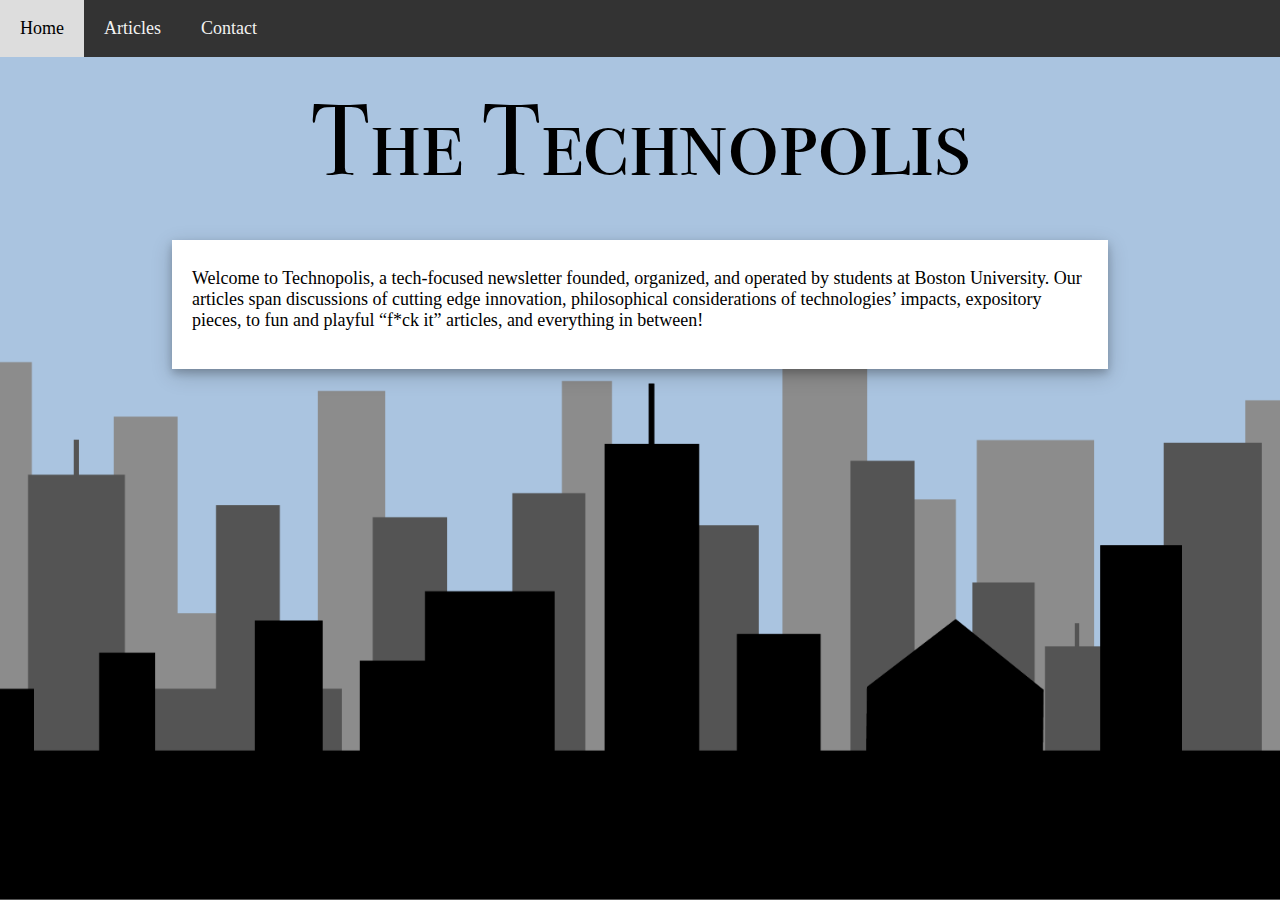
<file: index.html>
<html>
<head>
<title>The Technopolis-Home</title>
<link rel="stylesheet" type="text/css" href="css/style.css">

</head>
<body>
  
  <h1> The Technopolis </h1>


<div class="navbar">
    <a href="#home">Home</a>
    <a href="articles.html">Articles</a>
    <a href="contact.html">Contact</a>
</div>

  <div class="article_block">
    <p>Welcome to Technopolis, a tech-focused newsletter founded, organized, and operated by students at Boston University. Our articles span discussions of cutting edge innovation, philosophical considerations of technologies’ impacts, expository pieces, to fun and playful “f*ck it” articles, and everything in between! </p>

</div>
  


</body>
</html>
</file>
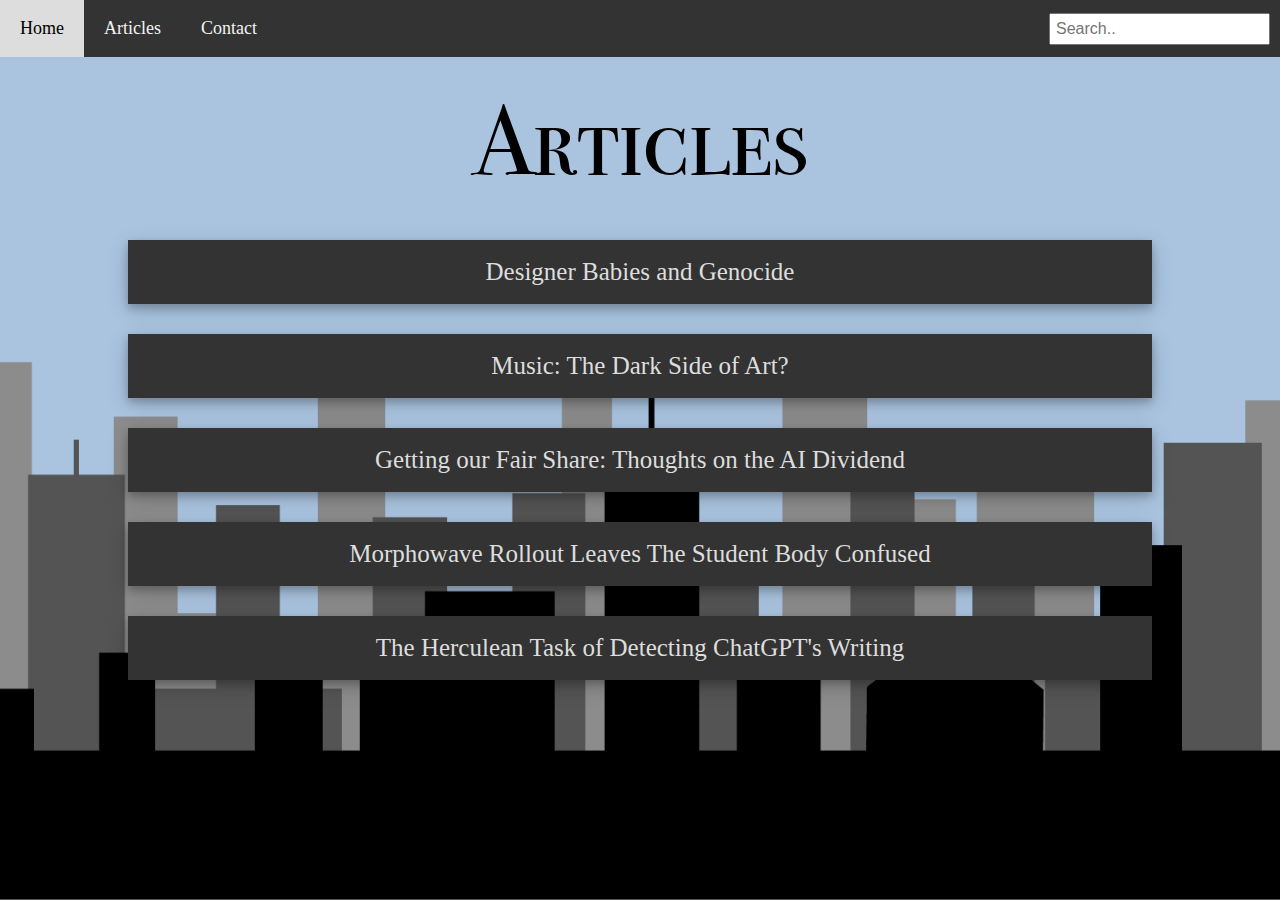
<file: articles.html>
<html>
<head>
<title>The Technopolis-Articles</title>
<link rel="stylesheet" type="text/css" href="css/style.css">

</head>
<body>

<h1> Articles </h1>


<div class="navbar">
  <a href="index.html">Home</a>
    <a href="#articles">Articles</a>
    <a href="contact.html">Contact</a> 
    </div>
  

</div>

<div class="search-container">
  <input type="text" placeholder="Search.." id="searchInput" oninput="handleInput()">
  <div id="searchResults"></div>
</div>

    
<div class="content">
  <div class="content">

  <button type="button" class="collapsible_article" id="Designer Babies and Genocide" >Designer Babies and Genocide</button>
    <div class="article_content">
        <p>A thought experiment is broadly defined as an experiment that is carried out through your imagination. Many aspects of CRISPR technology seemed to be a thought experiment, a distant future imagined in sci-fi movies like Gattaca. That way of thinking has been revolutionized and disassembled with the introduction of CRISPR. CRISPR technology is an extremely cheap and efficient method of editing genes which scientists believe could even cure diseases like cancer and cystic fibrosis in the near future. Biophysicist Dr. He Jiankui produced the first “Designer Babies” in early 2018, causing a massive uproar in the scientific community. Instead of being revered as the next scientific messiah, he was denounced, criticized, and thrown behind bars. The twins whose genomes were edited are codenamed “Lulu” and “Nana” and are currently HIV-resistant toddlers. The success of this experiment cannot be truly evaluated until later in their life, but it is widely agreed that this experiment was unacceptable. The agreement forms were written in English, despite the participants’ inability to read the language, and they were lured in with financial compensation. The research paper has not been published and He Jiankui has been completely discredited by his University and the scientific community. This bizarre incident was a gathering point for scientists, ethicists, and the public as a whole. On the other hand, Dr. He Jiankui has been released and may be re-entering the lab soon. A very interesting subset of ethical debates involves the consideration of CRISPR designer babies as an indirect route for “cultural genocide” on the deaf community.</p>

        <p>Several studies on mice and other supporting studies have brought the very likely reality of delivering gene therapy to treat hereditary deafness. While this is a revolutionary idea, it also presents the possibility of eliminating an entire community of people. From the lens of a hearing person, it may seem “obvious” that the ability to hear is advantageous to an inability to hear, but many members of the deaf community vehemently disagree. They have on many occasions stated that even research on this topic is equivalent to genocide upon their community. Viewing the situation objectively, deafness is at its base an alternative genetic makeup that places them in a natural bilingual environment with a community that awaits them. The act of removing them from these potential experiences without their consent could very well be seen as a means to suppress the deaf community. As a result, the already blurred line between ethical and unethical practice becomes further blurred.</p>

        <p>Viewing a person as, well, a person before attributing them to their disability seems incredibly straightforward, but identifying and accepting nuance has never been a simple task. Hypothetically speaking, let's say we decide we can “cure” deafness and create a completely hearing world. What’s the next step? Marfan Syndrome? Marfan Syndrome is an inherited condition that affects healthy connective tissue which produces an array of symptoms such as a tall and thin frame, fragile joints, long legs, aortic dilation, etc. This may seem ethical at the moment and defended by the fact that it causes major problems in terms of quality of life, but why stop there? What about albinism? Now this is a condition that has little effect on actual quality of life, but it could encompass an emotional toll deriving from unwanted questions about their appearance and other forms of harassment. But since they “fixed” the other two conditions, why not “fix” this one too? And all of a sudden, we are in a dystopian world in which we cherry-pick genetic dispositions such as height and intelligence. Obviously, the hypothetical situation described is extremely exaggerated and there is much more complexity involved than that, but it illustrates why we can’t just hand ethical decisions such as these to a handful of scientists/ethicists and expect them to make the best choice for everyone.</p>

        <p>I think this debate on CRISPR gene editing is one that will have a largely positive impact on society’s understanding of disability as a whole. While it remains unclear what the right course of action is in this situation, the conversations that occur as a result shed light on many preconceptions and implicit biases we have regarding populations with disabilities. The attribution of a person to solely their disability is an issue that has been rampant for decades, that – even today – is seldom reflected on. CRISPR technology’s impact spreads past scientific barriers, and society’s actions regarding CRISPR will say a great deal about our sensitivity to other cultures and communities.</p>
        
        <p class="alignright">Author: Manoj Harikumar</p>
          <br>
          <br>
          <br>
          <br>
             
  </div>
    
  <button type="button" class="collapsible_article" id="Music: The Dark Side of Art?" >Music: The Dark Side of Art?</button>
    <div class="article_content">
        <p class="center">DISCLAIMER</p>
        <p class="center">The following article, although discussing a serious topic, examines it in a way that is philosophical and not meant to be taken completely seriously given its unscientific nature. However, I hope you have fun while reading this.</p>

        <p>Take a walk down Commonwealth Ave, through Mugar library, or any one of Boston University’s many study spots, and you’ll find that listening to music is very popular. Walking through any of these places without spotting someone with a headphone or earbuds in their ears would be a tall task for any given day. As you would expect, music isn’t just popular at Boston University. According to IFPI’s 2023 Global Music Report, there are 589 million paid subscription accounts to streaming services. </p>

        <p>Unfortunately, depression, especially among people ages 15-29, is also very prevalent. In 2019, researchers conducted a study on mood regulation and music. According to the study, suicide is the leading cause of death for this demographic globally and around 13% of Americans fit the DSM criteria for depression. Additionally, depression is especially dangerous among young people because if untreated, it can become a lifelong disability.</p>

        <p>As the article explains, the prevalence of depression and the digitalization of music has allowed music to become a popular coping mechanism for many young people. Yet research has shown that listening to music to help with mental issues has mixed results at best. The article continues by classifying coping methods into two categories: 1) listening to music that mirrored and intensified their current mood (which most participants adopted) and 2) listening to music that differed from their current mood.</p>
  
        <p>While listening to music that mirrored the participants’ emotions was more common, these participants were also generally least aware of how the music affected them. Counterintuitively, both of these methods “appeared to have negative outcomes at times and positive outcomes at other times.” The article suggests that understanding when music leads to these positive or negative outcomes requires further examination.
        </p>
    
        <p>The prevalence of music as a cathartic art form marks an interesting philosophical case in our relationship with music. Why is music such a great coping tool in some situations and ineffective or even detrimental in others? What is it about music that gives it such a cathartic quality to begin with? The subjective nature of art and its fundamental truths cannot be reached scientifically, so to answer this question, we turn to philosophy.</p>
    
        <p>Friedrich Nietzsche, a German philosopher, sought to answer this question in his book The Birth of Tragedy. Nietzsche believes that in all art there are two distinct elements: the Apollonian and the Dionysian. The Apollonian represents the principle of individuation; the serene, dream-like experience that an audience experiences from visual art. The Dionysian represents the intoxicating yet unifying experience that an audience experiences from music, where the individual is lost.</p>
    
        <p>This Dionysian element of music grants it its cathartic elements: unlike visual art, which takes audiences to a new world where each reality’s limits are fixed and solely an individual experience, music can cause people to lose a sense of individuality and act in ways that they would never in other social situations. Think about a party or a concert! Also, unlike the Apollonian, the Dionysian lies somewhere more grounded in reality, where audiences are more connected to their emotions, or what Nietzsche refers to as one’s “primal being.”
        </p>
    
        <p>This means that the Dionysian parallels reality in ways that the Apollonian could never in the same way that, as discussed earlier, it appears most people tend to listen to music that mirrors their own emotions, potentially intensifying it. Nietzsche’s theory also explains why listening to music different to current emotions doesn’t work because it doesn’t match reality. What’s important is that it seems that neither of the depression-coping strategies eliminate negative emotions. So is listening to music that intensifies negative emotions purely destructive?</p>
  
        <p>Aristotle answers this question in what he refers to as the “Paradox of Tragedy,” where unpleasant artistic experiences (he refers to tragic poems) can often be pleasurable to audiences. He explains that tragedy portrayed in art can evoke emotions of fear and pity, creating catharsis for audiences who are temporarily transported away from their own issues and, once they return back to reality, are able to accept their problems as facts of life.</p>

        <p>After considering the ideas of both Nietzsche and Aristotle, it seems that music can prove therapeutic in temporarily intensifying the negative emotions we experience as an expressive catharsis. Yet, like all things, this catharsis must be taken in moderation. If tragedy evokes fear and pity as Aristotle believes, then too much of this fear and pity will prove detrimental to the audience. For future research projects on music and mood regulation, a hypothesis to test might be that excessive music listening may be a maladaptive coping mechanism and a factor in the mixed results of musical therapy.</p>

        <p>The ability of music to influence our mood is much more nuanced than one might expect at first glance, and it seems in excess that it can be harmful to mental health. Using music to influence mood continues to be a popular coping tool, but its cathartic and Dionysian properties represent a dark part of art.
        </p>

        <p>References:</p>
        <p>Stewart, J., Garrido, S., Hense, C., & McFerran, K. Music Use for Mood Regulation: Self-Awareness and Conscious Listening Choices in Young People With Tendencies to Depression. National Library of Medicine: Frontiers in psychology, 2019. https://doi.org/10.3389/fpsyg.2019.01199.
        <br> Garrido, Sandra, and Emery Schubert. "Moody melodies: Do they cheer us up? A study of the effect of sad music on mood." Psychology of Music 43, no. 2 (2015): 244-261.
        <br>
        Cooper, D. E. (2019). Aesthetics (2nd ed.). Wiley Global Research (STMS). https://reader.yuzu.com/books/9781119116820
        </p>
        

        <p class="alignright">Author: Jericho Jacala<br></p>
          <br>
          <br>
          <br>
          <br>
             
  </div>

   <button type="button" class="collapsible_article" id="Getting our Fair Share: Thoughts on the AI Dividend" >Getting our Fair Share: Thoughts on the AI Dividend</button>
  <div class="article_content">
      <img src="docs/assets/JerryAIDivedendGraphic.png" alt="AI dividend Story Graphic" class="center" > 

        <p>At the end of September, OpenAI’s ChatGPT gained the ability to access the internet. Previously, the chatbot had a knowledge cutoff at September 2021, but Plus and Enterprise users now have the power of the internet at their fingertips. While this is groundbreaking news for generative AI, in an internet where data is king, where personal information is bought and sold by the truckload, what do these breakthroughs in AI mean for the average person?
        </p>

        <p>The constant growth of training data for publicly available generative AI systems improves the user experience for everyone. But this type of artificial intelligence is really only the tip of the iceberg. As we develop other models for applications such as marketing and law enforcement, much of artificial intelligence will (or already has) used public data to generate private gains that far exceed their public benefit. Since all models require public data for their production, then for all models we deserve a part of the benefits.
        </p>

        <p>One possible solution that has emerged is an AI Dividend. Big Tech companies would pay into a fund via a licensing plan. This fund is then equally and publicly distributed in exchange for using public information as training data. As technologists Bruce Schneier and Barath Raghavan, the creators of the idea, write, “Our plan can’t make sure there are no downsides to the development of AI, but it would ensure that all Americans will share in the upsides — particularly since this new technology isn’t possible without [the public’s] contribution.”</p>
  
        <p>Americans, and all people, should be able to take their share of the benefits from this new technology-but the idea of an AI Dividend needs some fleshing out. One major issue is that data inequality spans far more than just generative artificial intelligence. Before we ask ourselves if we should get a piece of the earnings, we (as a society) should ask ourselves, “Should I even let my data be collected?” Through the implementation of an AI Dividend, we legitimize the collection of our data instead of choosing to regulate it.
        </p>
    
        <p>The issues don’t stop there. Raghavan and Schneier both claim that, “...[the AI Dividend] isn’t an attempt to strangle this nascent technology,” referring to generative AI. Yet such a dividend, especially at this stage in its development, might do just that. Contrary to their claims, generative AI is expensive to develop and maintain. and worse, its path to profitability isn’t exactly clear. According to Gerrit De Vynck, a tech reporter for the Washington Post, Generative AI requires gigantic amounts of training data, necessitating specialized hardware, engineers, and powerful servers to run models. To make matters worse, Vynck also points out that the data provided by generative AI is unreliable: “Chatbots also make up false information and pass it off as real, a problem that the companies are trying to solve but some AI researchers say might not be possible to fix.” The bottom line is that generative AI is not a cheap technology but currently very expensive, and that an AI Dividend would inevitably impede the development of the technology at this point in time.</p>
    
        <p>Handing out licenses to use public data also begs the question, “What is public data?” Some examples are clear- census data, government spending, and criminal records are all readily available to the public. This data is made available by government bodies. Yet other entities, such as Instagram and Google, have made a living off of collecting data in exchange for a service. The public’s lack of compensation for its contribution in the production of generative AI, even AI in general, is only a small part of a much greater problem that the collection of our data is almost inescapable. Data is collected, bought, and sold by the ton through loyalty programs, search engines, and social media. The AI Dividend aims to compensate the public for the production of AI models when our data is used for so much more. In a world where corporations live and die on the collection of data from the public and staying in touch with their demographic, generative AI has become a scapegoat for the problem. In other words, if we want to implement a dividend to compensate people for their data, AI may be a great starting point, but to regulate artificial intelligence while allowing companies like Facebook and Google to continue to collect data for profit would be unfair.</p>
    
        <p>Despite these issues, such a dividend could potentially act as a Universal Basic Income, and one that only comes out of the pockets of Big Tech at that. Even here in the United States, there remains a large disparity between the digital infrastructure in different regions, specifically between richer and poorer communities. As automation and computing become more and more influential, giving people the capital they need to buy groceries, pay rent, and even cover business expenses- may help move the needle towards bridging that gap.
        </p>
    
        <p>Raghavan and Schneier remind us that we’ve regulated other natural resources for the public good in the past: “For four decades, Alaskans have opened their mailboxes to find checks waiting for them, their cut of the black gold beneath their feet” They refer to the Alaska Permanent Fund, which has allowed Alaskans to share in the benefits of oil in Alaska. The AI Dividend would handle the same issues in an AI-driven world. While still in its infancy, the implementation of an AI Dividend is worth considering.
        </p>

    <p>References:</p>
    <p>Arunasalam, Samrhitha. “CHATGPT Users Can Now Browse Internet, OpenAI Says.” Reuters, September 27, 2023. https://www.reuters.com/technology/openai-says-chatgpt-can-now-browse-internet-2023-09-27/#:~:text=Sept%2027%20(Reuters)%20%2D%20ChatGPT,its%20earlier%20September%202021%20cutoff.
    <br>Schneier, Bruce, and Barath Raghavan. “Artificial Intelligence Can’t Work without Our Data.” POLITICO, June 29, 2023. https://www.politico.com/news/magazine/2023/06/29/ai-pay-americans-data-00103648.
    <br>De Vynck, Gerrit. “Every Start-up Is an AI Company Now. Bubble Fears Are Growing.” The Washington Post, WP Company, 5 Aug. 2023, www.washingtonpost.com/technology/2023/08/05/ai-hype-bubble-chatgpt/. 
    <br>Schneier, Bruce, and Barath Raghavan. “Artificial Intelligence Can’t Work without Our Data.” POLITICO, June 29, 2023. https://www.politico.com/news/magazine/2023/06/29/ai-pay-americans-data-00103648. </p>
         
        
        
        
    
  
          <p class="alignright">Author: Jericho Jacala <br> Graphic: Anna LaPrade</p>
          <br>
          <br>
          <br>
          <br>
             
      
  </div>


  
    
<button type="button" class="collapsible_article" id="Morphowave Rollout Leaves The Student Body Confused" >Morphowave Rollout Leaves The Student Body Confused</button>
<div class="article_content">
    <img src="docs/assets/HoseArticleMorphowaveGraphic.png" alt="Hose Article Morphowave Graphic" class="center" > 

    <p>The rollout of Morphowave technology across BU dining halls has been a concerning effort on BU’s part. These funky-looking biometric scanners that supposedly speed up the process of dining hall entry have been a headache for many as many ask what the point of these new scanners are. Although it may not seem like it, these new biometric scanners give insight into an ever-increasing conflict arising between consumers and large corporations.</p>
   
    <p>Biometric scanning is becoming a prevalent way of accessing places or objects. Many people have fingerprint scanners or facial recognition on their phones or computers because of the convenience allotted by this software. As a result, many campuses are using this by implementing biometric scanners, like those of Morphowave, into daily student life. Yet the rollout of the technology here at Boston University has been not only forceful but without the consent of the student body. Here are a multitude of reasons, such as the lack of clarity from dining hall services about how extensive Morphowave tech would be used and the way these products have been pushed to students, as well as the potential consequences of giving this information to a third party are all great reasons for concern if you’re a student here at BU.</p>
   
    <p>There was immense confusion suffered by many as they strolled into Warren dining hall and saw a sign that signaled the end of the Terrier Card era and the beginning of the hand-waving era. Many were rightly taken aback as this shift in policy was concerning to those who had ethical concerns or just security concerns. The lack of transparency on BU’s part prompted members of Technopolis to reach out to the dining services to state and make our concerns known to the administration. Much to our surprise, after notifying BU Auxiliary Services of these concerns, we were notified by the Media Director they had no clue that such a policy was being marketed toward students as they stated, “There are no plans to phase out Terrier Cards on campus, including in the dining halls. The Morpho technology is simply another tool that students may use to gain entrance into our dining halls.” If the administration is not aware of the direct contradictions being made, then how can we as students trust the decisions being made behind the scenes?</p>

    <p>Furthermore, the amount of trust BU expects us to put into a biometric system is unrealistic. Regardless if biometric entry is a good or convenient way of going about our daily routines, the storage of biometric data has a greater chance of risk involved when using it. Assurances of safety were made by BU through an email explaining that “the Morphowave reader scans biometric points on your hand… these points are converted into binary code and your fingerprint scans are then deleted. These points are stored securely and cannot be translated back into fingerprints.” However, the true level of security comes into question as biometric data breaches are becoming more common as society becomes more reliant on these forms of security. Even if actions are taken to safeguard a user’s biometric information, it is still possible for corporations to sell this biometric data with or without a user’s consent. This is where a lot of modern legislation regarding biometric data comes into play. There are currently 6 states that have implemented legislation that protects a citizen’s right to unethical use of their biometric data (bclplaw). Biometric data collection is riskier than typical data collection because of the direct tie to a user’s person which makes the recovery of compromised data more difficult. You can always update passwords or documents; you cannot easily change your fingerprints or face(Bloomberg Law). The potential of biometric identity theft should terrify all who partake in this digitized world.</p>

    <p>Ultimately, BU’s decision to implement such a controversial technology has created confusion among the student body. The convenience of scanning your hand does not drastically outweigh the extra second it takes to swipe a card, as well as the higher risk biometrics pose. A switch to biometric scanners at a dorm entry point may be a better alternative, because once more what is the need for a biometric scanner when a student wants a sandwich?</p>
  
    <p>References:</p>
    <p>
        https://www.bclplaw.com/en-US/events-insights-news/us-biometric-laws-and-pending-legislation-tracker.html 
        https://pro.bloomberglaw.com/brief/biometric-data-privacy-laws/
        </p>

        <p class="alignright">Author: Jose Lopez <br> Graphic: Anna LaPrade</p></p
        <br>
        <br>
        <br>
        <br>
           
    
</div>

<button type="button" class="collapsible_article" id="The Herculean Task of Detecting ChatGPT's Writing">The Herculean Task of Detecting ChatGPT's Writing</button>
<div class="article_content">
    <img src="docs/assets/ChatGPTStoryGraphic.png" alt="Chat GPT Story Graphic" class="center" >

    <p>In the era of advanced artificial intelligence, distinguishing between human and AI-generated text has emerged as an intricate puzzle, with ChatGPT at its heart. This powerful language model poses an exceptionally challenging task when it comes to identifying its outputs, owing to its design that withholds access to responses across chats and the infinite array of prompts users can input.</p>

    One of the central obstacles in recognizing ChatGPT's work lies in its astonishing adaptability. The model can seamlessly mold its writing style to fit various contexts, rendering it nearly indistinguishable from human-generated content. This adaptability is a result of extensive training on a diverse dataset, enabling ChatGPT to produce context-aware responses that blur the lines between human and AI-generated text.
    <br>
    <br>
    Adding to the complexity is ChatGPT's design, which refrains from providing access to responses across different chat sessions. Each interaction with the model exists in isolation, without a window into its prior responses or prompts from other users. This intrinsic lack of transparency hinders efforts to uncover patterns that could reveal AI-authored content.
    <br>
    <br>
    Compounding the challenge is the fact that users can input an endless variety of prompts into ChatGPT. From innocuous queries to potentially harmful content, the sheer volume of possible inputs makes identifying ChatGPT's contributions within this vast ocean of interactions an immensely formidable task.
    <br>
    <br>
    In the face of these daunting hurdles, researchers and developers continue to grapple with inventive approaches to distinguish AI-generated text from human writing. However, as models like ChatGPT persistently evolve and adapt, the task of identifying their work remains a Herculean endeavor, highlighting the ever-expanding complexity of AI in our digital world.
    <br>
    <br>
    Did you notice this article was written by ChatGPT? If not, point proven! At this point, AI written content can be nearly unintelligible from its human-created counterpart. Imagine how difficult it could become with further AI development!
    <br>
    <br>
    
    <p class="alignright">Author: Chat GPT ;)<br>Graphic: Anna LaPrade </p>
    <br>
    <br>
    <br>
    <br>

</div>
    
</div>

<script>
      function handleInput() {
            var searchInput = document.getElementById('searchInput');
            var searchResults = document.getElementById('searchResults');
            var content = document.getElementsByClassName('collapsible_article');
            var searchText = searchInput.value.toLowerCase();

            if (searchText === '') {
                searchResults.innerHTML = '';
                return;
            }

            searchResults.innerHTML = '';

            
            for (var i = 0; i < content.length; i++) {
                var articleId = content[i].id.toLowerCase();
                
                if (articleId.includes(searchText)) {
                    
                    var button = document.createElement('button');

                    button.className = 'search-result-button';

                    var buttonText = articleId.length > 20 ? articleId.substring(0, 20) + '...' : articleId;

                    button.textContent = buttonText;
                    button.onclick = goToArticle.bind(null, content[i].id);
                    button.className = 'newbutton';

                    searchResults.appendChild(button);
                }
            }
        }

    function goToArticle(articleId) {
    var articleElement = document.getElementById(articleId);

    if (articleElement) {
      articleElement.classList.add('highlighted');
      articleElement.scrollIntoView({ behavior: 'smooth', block: 'center' });

       setTimeout(function () {
            articleElement.classList.remove('highlighted');
        }, 2000);
    }
}

    
    var coll = document.getElementsByClassName("collapsible_article");
    var i;
    
    for (i = 0; i < coll.length; i++) {
      coll[i].addEventListener("click", function() {
        this.classList.toggle("active");
        var content = this.nextElementSibling;
        if (content.style.display === "block") {
          content.style.display = "none";
        } else {
          content.style.display = "block";
        }
      });
    }
</script>



</body>
</html>
</file>
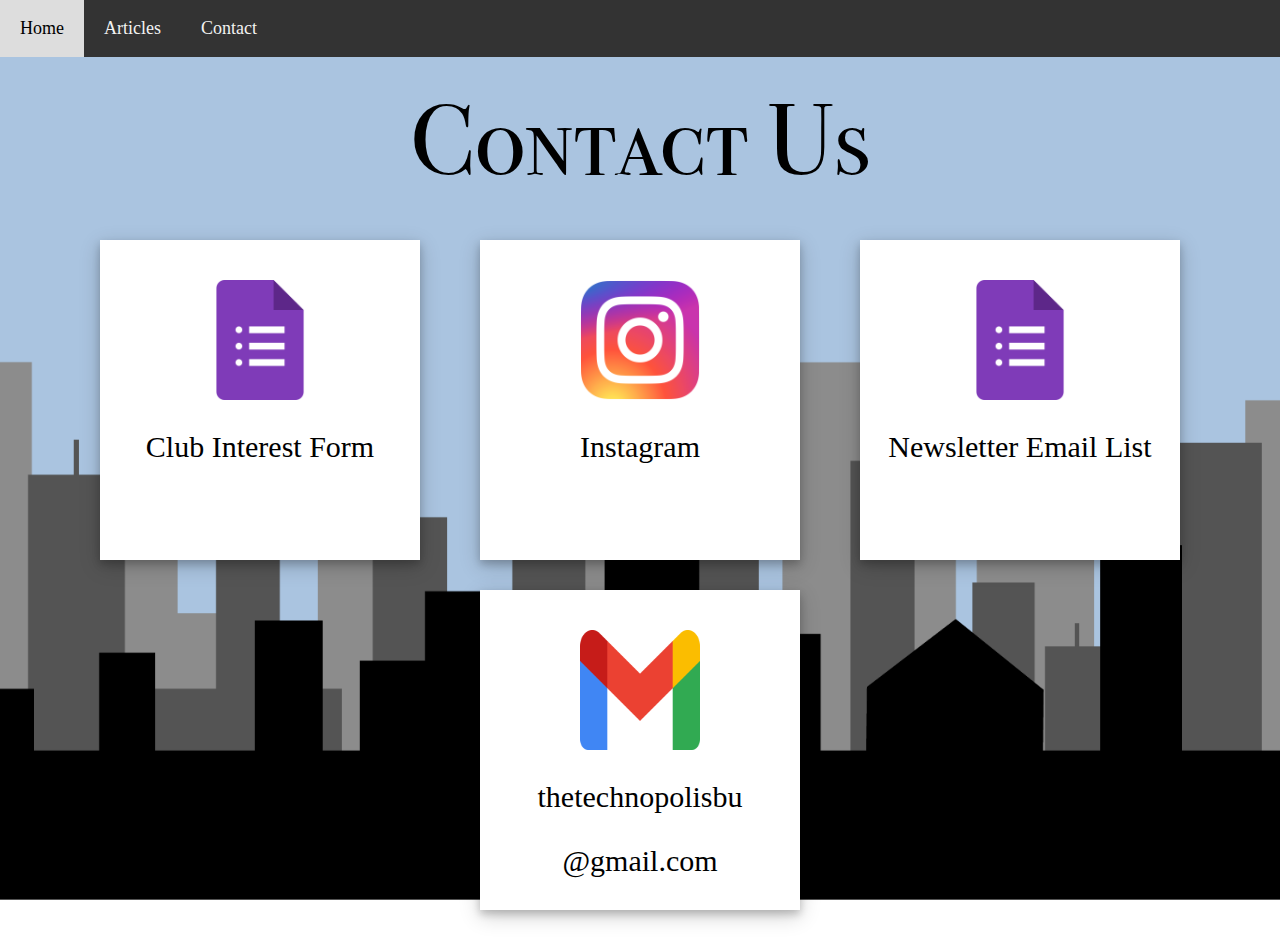
<file: contact.html>
<html>
<head>
<title>The Technopolis-Contact</title>
<link rel="stylesheet" type="text/css" href="css/style.css">

</head>
<body>

<h1> Contact Us </h1>

<div class="navbar">
    <a href="index.html">Home</a>
    <a href="articles.html">Articles</a>
    <a href="#contact">Contact</a>
</div>

<div class="contactcontainer"> 
    <div class="contact_block">
        <p class="contactbutton">  <a href="https://docs.google.com/forms/d/e/1FAIpQLSd-DqOJDZGvShE0acMDeTiffKCenJCol76LlNDur0FVt0fkkQ/viewform"><img src="docs/assets/forms_icon.png" style="width:120px;height:120px;"></a> </p> 
        <p class="contactbutton">Club Interest Form </p>    
    </div> 

    <div class="contact_block">
        <p class="contactbutton">  <a href="https://www.instagram.com/technopolisbu/"><img src="docs/assets/Instagram_logo_2016.svg.png" style="width:120px;height:120px;"></a> </p> 
        <p class="contactbutton">Instagram</p>
    </div> 

    <div class="contact_block">
        <p class="contactbutton">  <a href="https://docs.google.com/forms/d/e/1FAIpQLScoC-g7Xk5A8Ie991Y33de4aCbPeDuObD8QtUyBhgwxUu0kkQ/viewform"><img src="docs/assets/forms_icon.png" style="width:120px;height:120px;"></a> </p> 
        <p class="contactbutton">Newsletter Email List </p>
    </div> 

    <div class="contact_block">
        <p class="contactbutton">  <img src="docs/assets/Gmail_icon_(2020).svg.png" style="width:120px;height:120px;"></a> </p> 
        <p class="contactbutton"> thetechnopolisbu </p>
        <p class="contactbutton"> @gmail.com</p>
    </div> 
</div>


</body>
</html>
</file>
<file: css/style.css>
body {
    margin: 0;
    font-family: serif;
    background-image: url("../docs/assets/background.png");
    background-attachment: fixed;
    background-position: center;
    background-size: cover;
}

.hero {
    color: Black;
}

@font-face {
    font-family: "tech_title_font";
    src: url("/docs/assets/Bodoni72SmallcapsBook.ttf") format('truetype'); 
    
  }

h1 {
    font-family: tech_title_font;
    text-align: center;
    font-size: 100px;
    position: relative;
    margin-top: 20px;
    margin-bottom: 100px;
    top: 60px;
    font-weight: normal;
}

h2 {
    font-family: tech_title_font;
    text-align: center;
    font-size: 80px;
    position: relative;
    top: 60px;
    font-weight: normal;
    margin-bottom: 100px;
}

h3 { 
    font-family: serif;
    font-size: 25px;
    position: relative;

}

.navbar {
    
    background-color: #333;
    position: fixed;
    z-index: 2;
    top: 0;
    width: 100%
}

.navbar a{
    float: left;
    display: block;
    color: #f2f2f2;
    font-size: 18px;
    text-align: center;
    padding: 18px 20px;
    text-decoration: none
}

.navbar a:hover {
    background: #ddd;
    color: black;
}

.search-container {
    top: 8px;
    right: 5px;
    padding: 5px;
    font-size: 16px;
    float: right;
    position: fixed;
    display: block;
    overflow: hidden;
    z-index: 3;
    
}

#searchInput{
    float: right;
    display: block;
    padding: 5px;
    font-size: 16px;
    overflow: hidden;
    z-index: 3;
    
}

.newbutton{
    background-color: white;
    color: #333;
    font-family: serif;
    display: block;
    text-decoration: none;
    font-size: 16px;
    cursor: pointer;
    border-radius: 4px;
    z-index: 3;
}


.article_block {
    font-size: 18px;
    overflow: hidden;
    background-color: white;
    width: 70%;
    margin-left: auto;
    margin-right: auto;
    margin-bottom: 70px;

    top: +500px;


    padding-top: 10px;
    padding-bottom: 20px;
    padding-left: 20px;
    padding-right: 20px;

    box-shadow: 0 4px 8px 0 rgba(0, 0, 0, 0.2), 0 6px 20px 0 rgba(0, 0, 0, 0.19);

}

.center {
    display: block;
    margin-left: auto;
    margin-right: auto;
    width: 50%;
}

.collapsible_article{
    display: block;
    margin-left: auto;
    margin-right: auto;
    margin-bottom: 30px;
    width: 80%;
    position: relative;
    z-index: 1;

    background:#333;
    color:#ddd;
    color:#ddd;
    padding: 18px;
    border: none;
    text-align: center;
    font-size: 25px;
    font-family: serif;
    box-shadow: 0 4px 8px 0 rgba(0, 0, 0, 0.2), 0 6px 20px 0 rgba(0, 0, 0, 0.19);
}

.active, .collapsible:hover {
    background-color: #454545;
  }

.article_content {
    overflow: hidden;
    display: none;
    background-color: white;
    width: 70%;
    margin-left: auto;
    margin-right: auto;
    margin-bottom: 40px;
    margin-top: -30px;


    padding-top: 1.5%;
    padding-bottom: 2.5%;
    padding-left: 5%;
    padding-right: 5%;

    box-shadow: 0 4px 8px 0 rgba(0, 0, 0, 0.2), 0 6px 20px 0 rgba(0, 0, 0, 0.19);
  }

  .alignright {
    float: right;
    padding-right: 5%;
}

@keyframes highlightFade {
    0% {
        background-color: #838282;
    }
    100% {
        background-color: #333; 
    }
}

.highlighted {
    animation: highlightFade 2s ease; 
}

.contact_block {
    display: inline-block;
    overflow: hidden;
    background-color: white;
    width: 300px;
    height: 300px;
    margin-left: 30px;
    margin-right: 30px;
    margin-bottom: 30px;
    margin-bottom: 30px;
    top: 40px;
    padding-top: 10px;
    padding-bottom: 10px;
    padding-left: 10px;
    padding-right: 10px;

    box-shadow: 0 4px 8px 0 rgba(0, 0, 0, 0.2), 0 6px 20px 0 rgba(0, 0, 0, 0.19);
}

.contactcontainer {
    display: flex;
    flex-wrap: wrap;
    justify-content: space-between; 
    justify-content: center;
}

.contactbutton{
    text-align: center;
    margin-left: auto;
    margin-right: auto;
    font-size: 30px;
}
</file>
